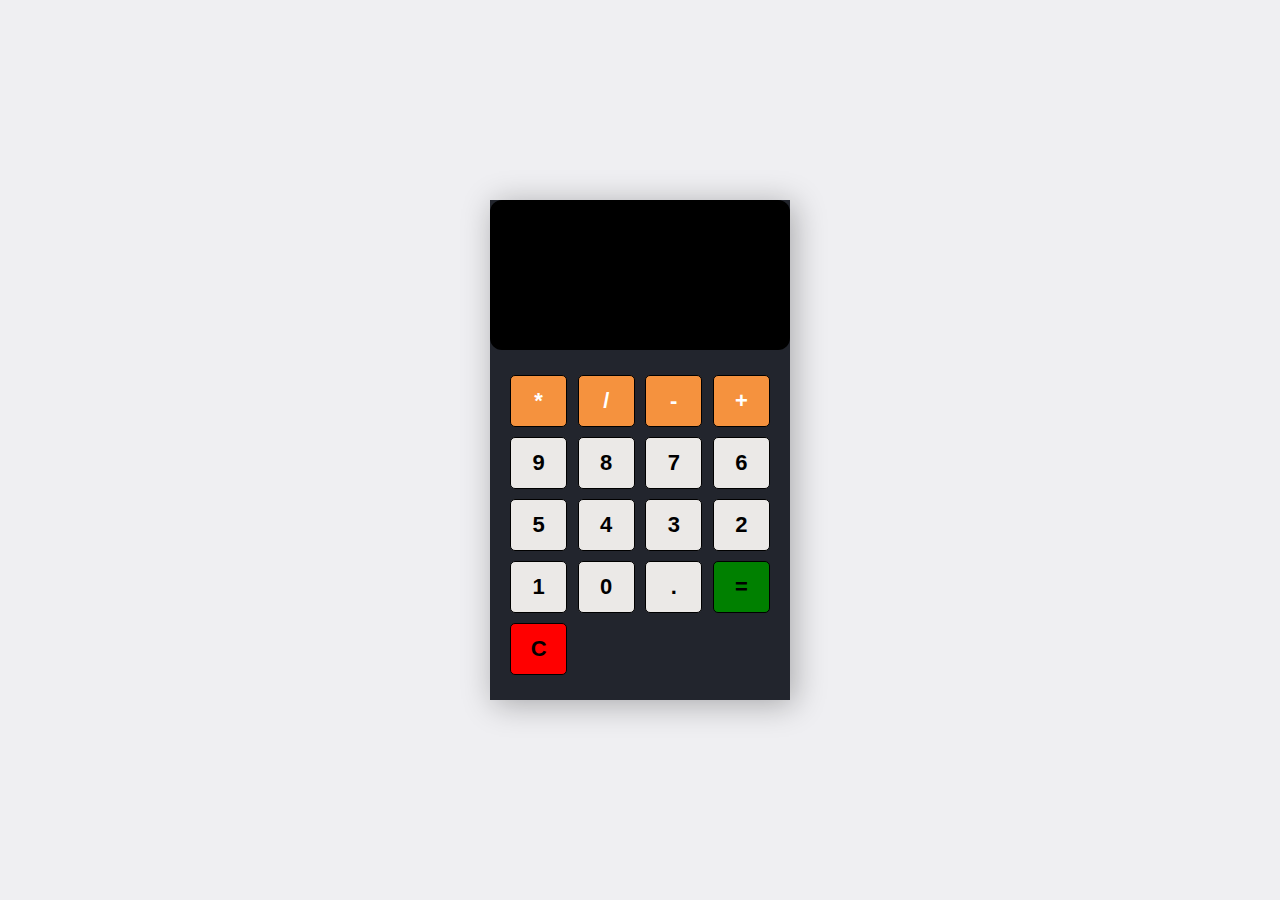
<file: calculator/index.html>
<!DOCTYPE html>
<html lang="en">
    <head>
        <meta charset="UTF-8">
        <meta http-equiv="X-compatible" content="IE=edge">
        <meta name="viewpoint" content="width=device-width, initial-scale=1.0">
        <title> JS</title>
        <link rel="stylesheet" href="style.css">
    </head>
    <body>

<section class="calculator">
<form>
    <input type="text" class="screen">

<div class="buttons">
    <button type="button" class="btn btn-yellow" data-num="*"> * </button>
    <button type="button" class="btn btn-yellow" data-num="/"> / </button>
    <button type="button" class="btn btn-yellow" data-num="-"> - </button>
    <button type="button" class="btn btn-yellow" data-num="+"> +</button>

    <button type="button" class="btn btn-grey" data-num="9"> 9</button>
    <button type="button" class="btn btn-grey" data-num="8">8 </button>
    <button type="button" class="btn btn-grey" data-num="7"> 7</button>
    <button type="button" class="btn btn-grey" data-num="6"> 6</button>
    <button type="button" class="btn btn-grey" data-num="5"> 5</button>
    <button type="button" class="btn btn-grey" data-num="4"> 4</button>
    <button type="button" class="btn btn-grey" data-num="3"> 3</button>
    <button type="button" class="btn btn-grey" data-num="2"> 2</button>
    <button type="button" class="btn btn-grey" data-num="1"> 1</button>
    <button type="button" class="btn btn-grey" data-num="0"> 0</button>
    <button type="button" class="btn btn-grey" data-num="."> .</button>

    <button type="button" class="btn-equal">=</button>
    <button type="button" class="btn-clear">C</button>
    
</div>

</form>
</section>

        <script src="app.js"> </script>
    </body>
</html>
</file>
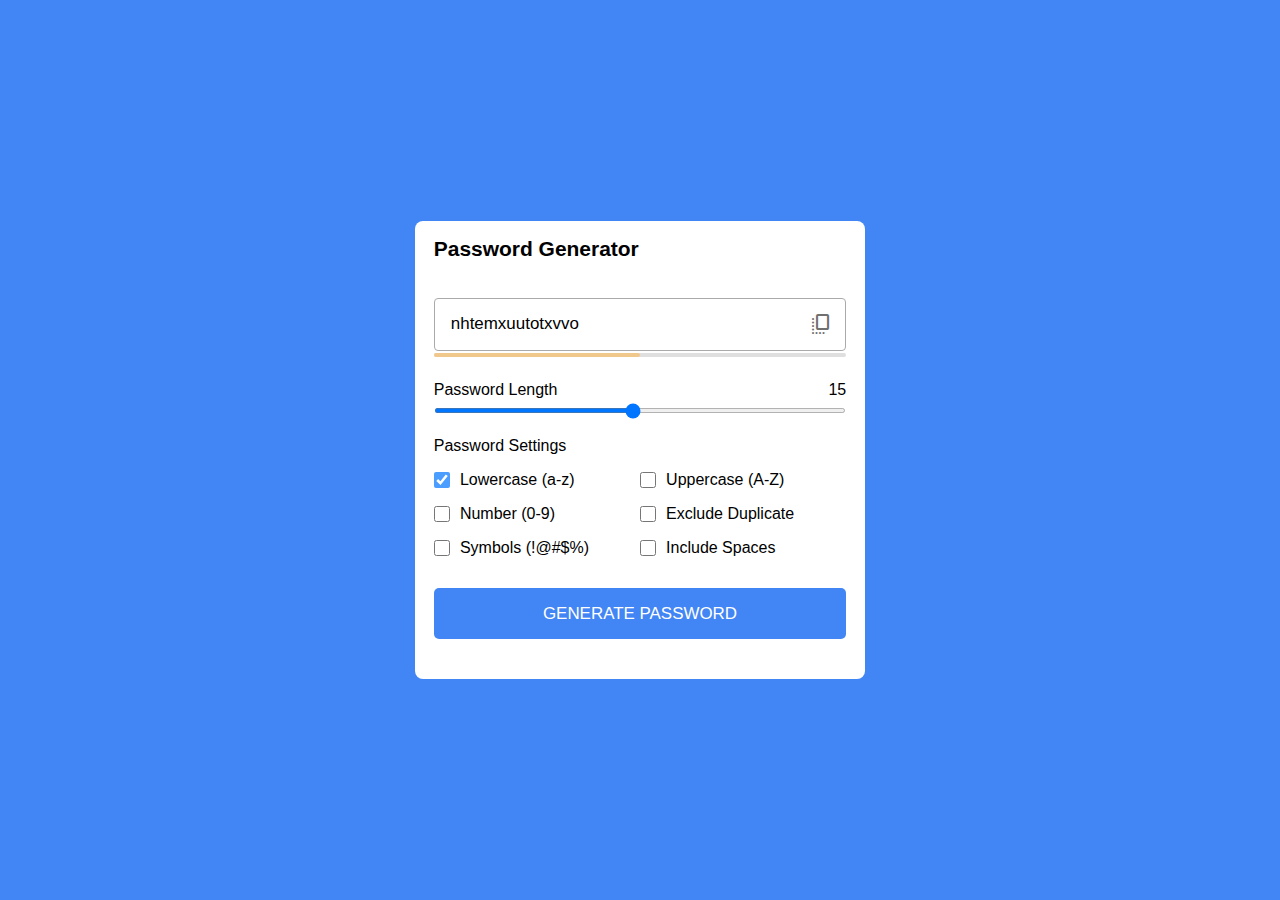
<file: generator/index.html>
<!DOCTYPE html>
<html lang="en">
<head>
    <meta charset="utf-8">
    <title>Password Generator</title>
    <link rel="stylesheet" href="style.css">
    <meta name="viewpoint" content="width=device-width, initial-scale=1.0">
    <link rel="stylesheet" href="https://fonts.googleapis.com/css2?family=Material+Symbols+Rounded:opsz,wght,FILL,GRAD@20..48,100..700,0..1,-50..200">
    <script  src="app.js" defer> </script>
</head>

<body>
    <div class="container">
    <h2>Password Generator</h2>
    <div class="wrapper">
        <div class="input-box">
            <input type="text" readonly>
            <span class="material-symbols-rounded">copy_all</span>
        </div>
        <div class="pass-indicator"></div>
        <div class="pass-length">
            <div class="details">
                <label class="title">Password Length</label>
                <span></span>
            </div>
            <input type="range" min="1" value="15" max="30" step="1">
        </div>
        <div class="pass-settings">
            <label class="title">Password Settings</label>
            <ul class="options">
                <li class="option">
                    <input type="checkbox" id="lowercase" checked>
                    <label for="lowercase">Lowercase (a-z)</label>
                </li>
                <li class="option">
                    <input type="checkbox" id="uppercase">
                    <label for="uppercase">Uppercase (A-Z)</label>
                </li>
                <li class="option">
                    <input type="checkbox" id="numbers">
                    <label for="number">Number (0-9)</label>
                </li>
                <li class="option">
                    <input type="checkbox" id="exc-duplicate">
                    <label for="exc-duplicate">Exclude Duplicate</label>
                </li>
                <li class="option">
                    <input type="checkbox" id="symbols">
                    <label for="symbols">Symbols (!@#$%) </label>
                </li>
                <li class="option">
                    <input type="checkbox" id="spaces">
                    <label for="spaces">Include Spaces</label>
                </li>
            </ul>
        </div>
        <button class="generate-btn"> Generate Password</button>
    </div>
</div>
</body>
</html>
</file>
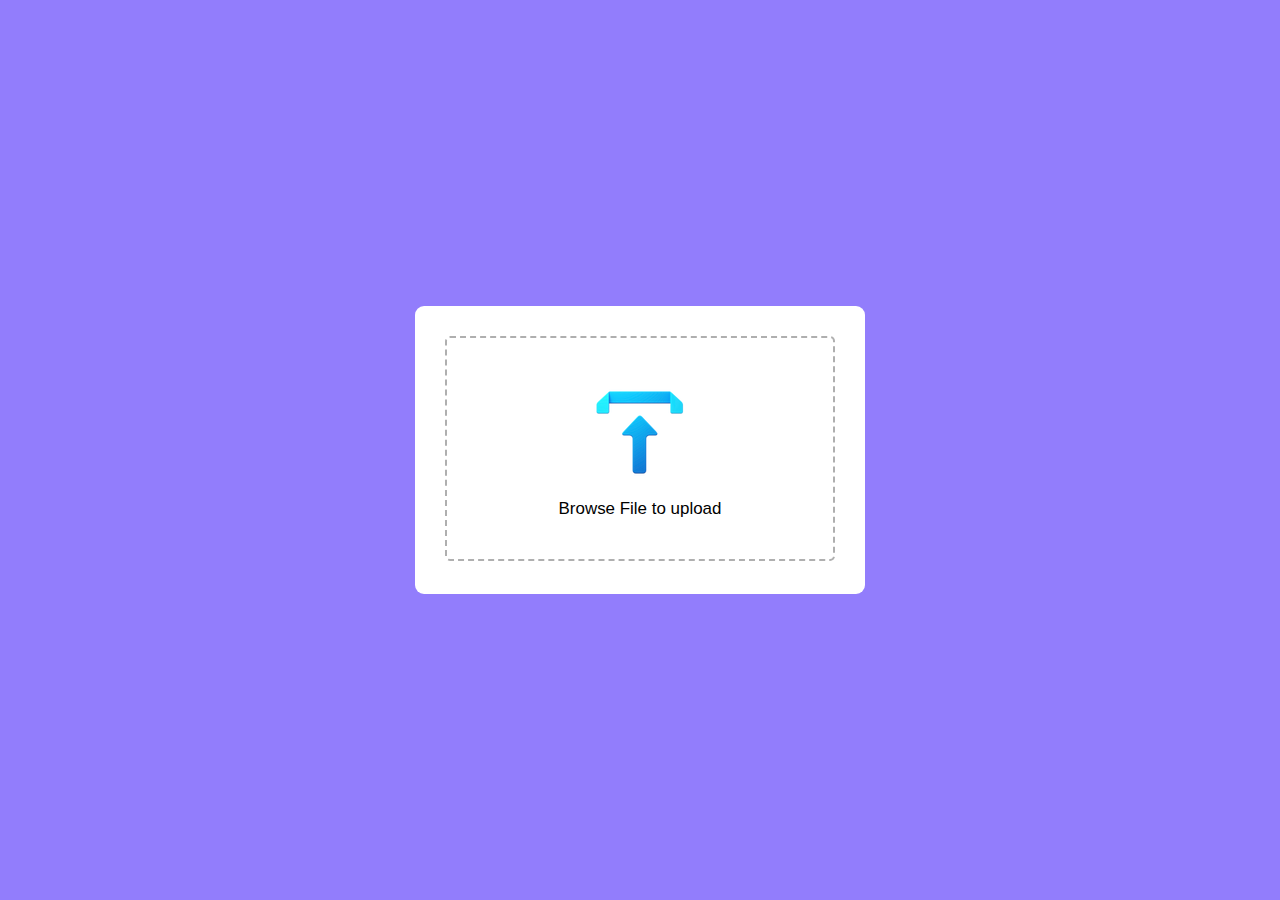
<file: resizer/index.html>
<!DOCTYPE html>
<html>

<head>

<meta charset="utf-8">
<title>Image Resizer Javascript</title> 
<link rel="stylesheet" href="style.css">
<script src="app.js" defer> </script>
<meta name="viewpoint" content="width=device-width, initial-scale=1.0">

</head>
<body>
    <div class="wrapper">
        <div class="upload-box">
            <input type="file" accept="image/*" hidden>
        <img src="upload-icon.png" alt="">
        <p>Browse File to upload</p>
        </div>
        <div class="content">
            <div class="row sizes">
                <div class="column width">
                    <label> Width</label>
                    <input type="number">
                </div>
                <div class="column height">
                    <label> Height</label>
                    <input type="number">
                </div>
            </div>
            <div class="row checkboxes">
                <div class="column ratio">
                    <input type="checkbox" id="ratio">
                    <label> Lock aspect ratio</label>
                </div>
                <div class="column quality">
                    <input type="checkbox" id="quality">
                    <label>reduce quality</label>
                </div>
            </div>
            <button class="download-btn">
                Download Image
            </button>
        </div>
    </div>
</body>
</html>
</file>
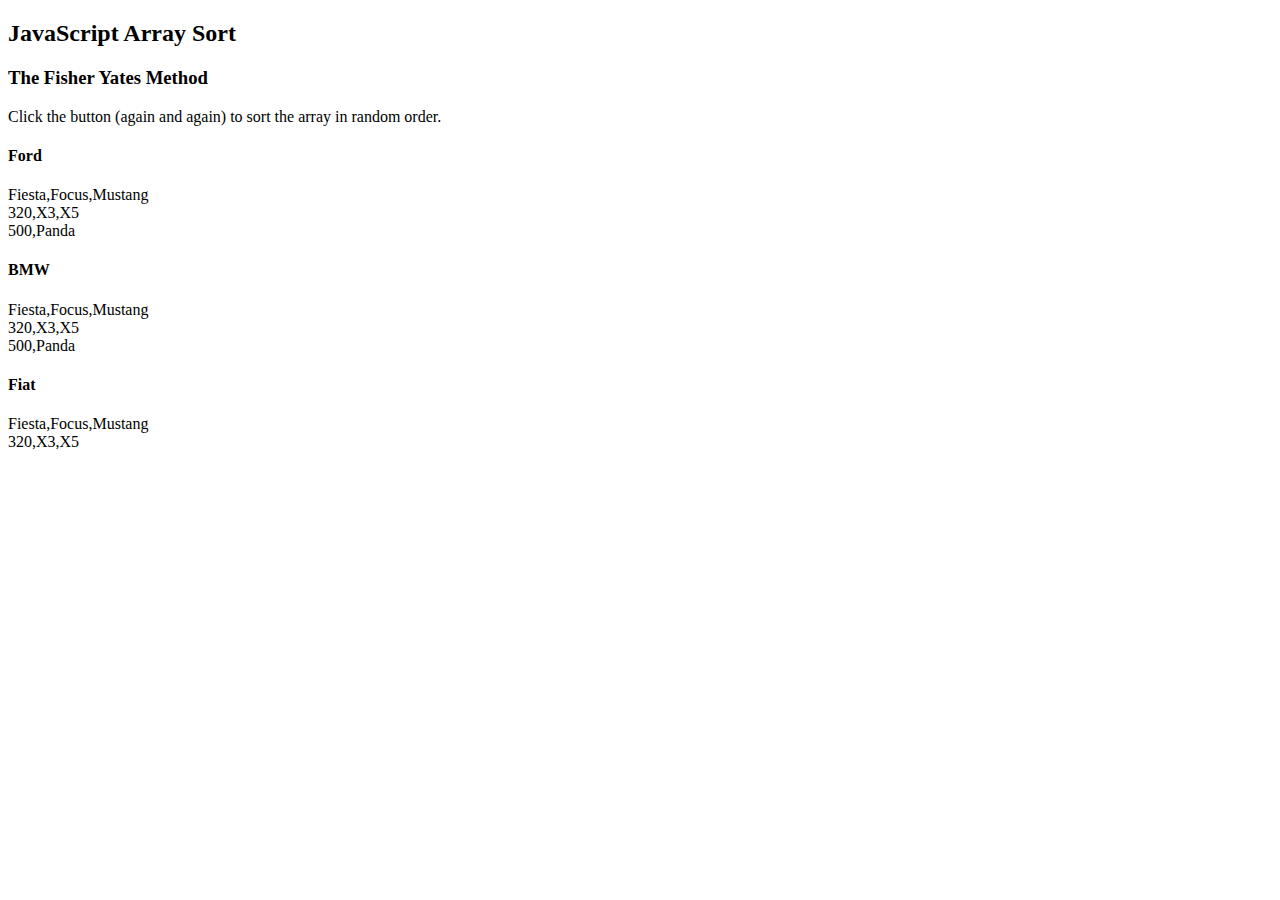
<file: calculator/hs.html>
<!DOCTYPE html>
<html>
<body>

<h2>JavaScript Array Sort</h2>
<h3>The Fisher Yates Method</h3>
<p>Click the button (again and again) to sort the array in random order.</p>

<!-- <button onclick="myFunction(points)">Try it</button>
<p id="demo"></p>
<p id="demo2"></p>
<p id="demo3"></p> -->

<!-- <input min="5" max="20" id="demo" step="1" type="text" onchange="MyFunc()">
<button type="button" onclick="MyFunc()">Test Input</button> -->
<p id="demo"></p>

<script>
  
// function MyFunc(){
//   const message = document.getElementById('p01');
//     message.innerHTML = "";
//   let x = document.getElementById('demo').value;
//     try{
//      if(x == "") throw "Input cannot be empty";
//      if(isNaN(x))  throw "Input must be a number";

//      if(Number(x) < 5) throw "X cannot be less than 5";
//      if(Number(x) > 20) throw "X cannot be more than 20";

//      throw "This number is valid";
//     }
//     catch(err){
//     message.innerHTML =  err;
//     }
//     }

// function myFunction() {
//   const message = document.getElementById("p01");
//   message.innerHTML = "";
//   let x = document.getElementById("demo").value;
//   try { 
//     if(x == "")  throw "empty";
//     if(isNaN(x)) throw "not a number";
//     x = Number(x);
//     if(x < 5)  throw "too low";
//     if(x > 10)   throw "too high";
//   }
//   catch(err) {
//     message.innerHTML = "Input is " + err;
//   }
// }



let x = "";
let y = "";
const myObj = {
  name: "John",
  age: 30,
  cars: [
    {name:"Ford", models:["Fiesta", "Focus", "Mustang"]},
    {name:"BMW", models:["320", "X3", "X5"]},
    {name:"Fiat", models:["500", "Panda"]}
  ]
}
  
  for(i in myObj.cars){
   x += "<h4>" + myObj.cars[i].name + "</h4>";

   for(y in myObj.cars[i].models){
    x += myObj.cars[y].models + "<br>";
   }

  }


document.getElementById("demo").innerHTML = x;


</script>






<!-- <script>
let points = [40, 100, 1, 5, 25, 10];
   document.getElementById("demo2").innerHTML = points;
function myFunction(points) {
  for (let i = 0; i < points.length; i++) 
  {
    for(let j = i + 1; j < points.length; j++)
    {
      console.log("Entery of i: " + points[i]);
    console.log("Entery j: " + points[j]);

if(points[i] > points[j]){
   console.log("this is point i: " + points[i]);
    console.log("this is point j: " + points[j]);
     temp = points[i];
     points[i] = points[j];
     console.log("this is saved " + points[i]);
     points[j] = temp;
     console.log(temp);
     console.log("Outgoing i: " + points[i] );
    console.log("Outgoing j: " + points[j]);
}
  console.log("New i: " + points[i] );
    console.log("New j: " + points[j]);
    
    }
  }
   document.getElementById("demo").innerHTML = points;
}


let pointz = "";
points.forEach(myfunc);


function myfunc(value, key){
pointz += value + "<br>";
console.log(pointz);
}

let map_ar = points.reduce(function(total, value){
  return total + value;
});

document.getElementById('demo3').innerHTML = map_ar;






</script> -->

</body>
</html>
</file>
<file: calculator/style.css>
* {
    margin: 0;
    padding: 0;
    box-sizing: border-box;
}

body{
    min-height: 100vh;
    background: #efeff2;
    display: flex;
    justify-content: center;
    align-items: center;
}

.calculator{

    width: 300px;
    height: 500px;
    box-shadow: 4px 4px 30px rgba(0, 0, 0, 0.3);
    overflow: hidden;
    background: #22252D;
}

form input{
    width: 100%;
    height:150px ;
    border: none;
    border-radius: 12px;
    font-size: 2rem;
    padding: 1rem;
    color:#fff;
    background: #000;
    text-align: right;
     pointer-events: none; 
}

button{
    width: 60px;
    height: 52px;
    font-size: 22px;
    font-weight: 600;
    border-radius: 5px;
    cursor: pointer;
    flex: 0 0 22%;
    margin: 5px 0;
    border: 1px solid #000;

}

.buttons{
    display: flex;
    flex-wrap: wrap;
    justify-content: space-between;
    padding: 20px;
}

.btn-yellow{

    background: rgb(245, 146, 62);
    color:#fff;
}

.btn-grey {
    background: rgb(235, 233, 231);
}

.btn-equal{
 background: green;
}

.btn-clear {
    background: red;
}
</file>
<file: generator/style.css>
@import url('https://fonts.googleapis.com/icon?family=Material+Icons');
@import url('http://fonts.googleapis.com/css?family=Montserrat:400,700');
@import url('http://fonts.googleapis.com/css?family=Raleway');

*{
    margin: 0;
    padding: 0;
    box-sizing: border-box;
    font-family: 'Poppins', sans-serif;
}

body{

    display: flex;
    align-items: center;
    justify-content: center;
    min-height: 100vh;
    background: #4285f4;
}

.container{
    width: 450px;
    background: #fff;
    border-radius: 8px;
}

.container h2{
    font-weight: 600;
    font-size: 1.31rem;
    padding: 1rem 1.175rem;
    border-bottom: 1px solid #fff;
}

.wrapper{
    margin: 1.2rem 1.175rem;
}

.wrapper .input-box{
    position: relative;
}
.input-box input{
    width: 100%;
    height: 53px;
    background: none;
    font-size: 1.06rem;
    font-weight: 500;
    border-radius: 4px;
    border: 1px solid #aaa;
    padding: 0 2.85rem 0 1rem;
}

.input-box span{
    position:absolute;
    right: 13px;
    cursor: pointer;
    line-height: 53px;
    color:#707070
}

.wrapper .pass-indicator{
    width: 100%;
    height: 4px;
    background:#dfdfdf;
    margin-top: 0.175rem;
    position: relative;
    border-radius: 25px;
}

.pass-indicator::before{
    position: absolute;
    content: "";
    height: 100%;
    width: 50%;
    border-radius: inherit;
    background-color: #f1c88b;
    transition: 0.3s ease;
}

.pass-indicator#weak::before{
    width: 20%;
    background:#e64AAA
}

.pass-indicator#medium::before{
    width: 50%;
    background:#f1c88b
}

.pass-indicator#strong::before{
    width: 100%;
    background:#4285F4
}

.wrapper .pass-length{
    margin: 1.5rem 0 1.25rem;
}

.pass-length .details {
    display: flex;
    justify-content: space-between;
}

.pass-length input{
    width: 100%;
    height: 5px;
}

.pass-settings .options{
    display: flex;
    list-style: none;
    flex-wrap: wrap;
    margin-top: 1rem;

}

.options .option input{
height: 16px;
width: 16px;
cursor: pointer;

}

.options .option:first-child{
    pointer-events: none;
    }

.options .option:first-child input{
    opacity: 0.7;
    }
.pass-settings .options .option{
    display: flex;
    align-items: center;
    margin-bottom: 1rem;
    width: calc(100%/2);
}

.pass-settings .option label{
    cursor: pointer;
    padding-left: 0.63rem;
}

.wrapper .generate-btn{
    width: 100%;
    background:#4285F4;
    font-size: 1.06rem;
    padding:0.94rem 0;
    border-radius: 5px;
    border: none;
    outline: none;
    color:#fff;
    cursor: pointer;
    text-transform: uppercase;
    margin: 0.94rem 0 1.3rem;
}
</file>
<file: resizer/style.css>
@import url('http://fonts.googleapis.com/css?family=Montserrat:400,700');
@import url('http://fonts.googleapis.com/css?family=Raleway');


*{
    margin: 0;
    padding: 0;
    box-sizing: border-box;
    font-family: 'Poppins', sans-serif;
}

body{
display: flex;
align-items: center;
justify-content: center;
min-height: 100vh;
background: #927DFC;
}

.wrapper{
 width: 450px;
 height: 288px;
 padding: 30px;
 background: #fff;
 border-radius: 9px;
 transition: height 0.2s ease;
}

.wrapper .upload-box{
    height: 225px;
    display: flex;
    align-items: center;
    justify-content: center;
    cursor: pointer;
    border-radius: 5px;
    flex-direction: column;
    border: 2px dashed #afafaf;
}

.wrapper.active{

    height: 537px;
}
.wrapper.active .upload-box img{
    width: 100%;
    height: 100%;
    object-fit: cover;
    border-radius: 5px;
}

.wrapper.active .upload-box{
    border: none;
}

.wrapper.active .upload-box p{
    display: none;
}


.upload-box p{
    font-size: 1.06rem;
    margin-top: 20px;
}

.wrapper .content{
    opacity: 0;
    pointer-events: none;
    margin-top: 28px;
}

.wrapper.active .content{
    opacity: 1;
    pointer-events: auto;
    transition: opacity 0.5s 0.05s ease;
}

.content .row{
    display: flex;
    justify-content: space-between;
}

.content .row .column{

    width: calc(100%/2 - 15px);
}

.row .column label{
    font-size: 1.06rem;
}

.sizes .column input{
    width: 100%;
    height: 49px;
    outline: none;
    border: 1px solid #aaa;
    border-radius: 4px;
    padding: 0 15px;
    margin-top: 7px;
    font-size: 1.0rem;
}

.sizes .column input:focus{
    padding: 0 14px;
    border: 2px solid #927DFC;
}

.content .checkboxes{
    margin-top: 20px;
}

.checkboxes .column input{
    width: 17px;
    height: 17px;
    accent-color: #927DFC;
    margin-right: 9px;
}

.content .download-btn{
    width: 100%;
    padding: 15px 0;
    margin: 30px 0 10px;
    color: #fff;
    background-color: #927DFC;
    border: none;
    cursor: pointer;
    font-size: 1.06rem;
    border-radius: 5px;
    text-transform: uppercase;
    outline: none;
}
</file>
